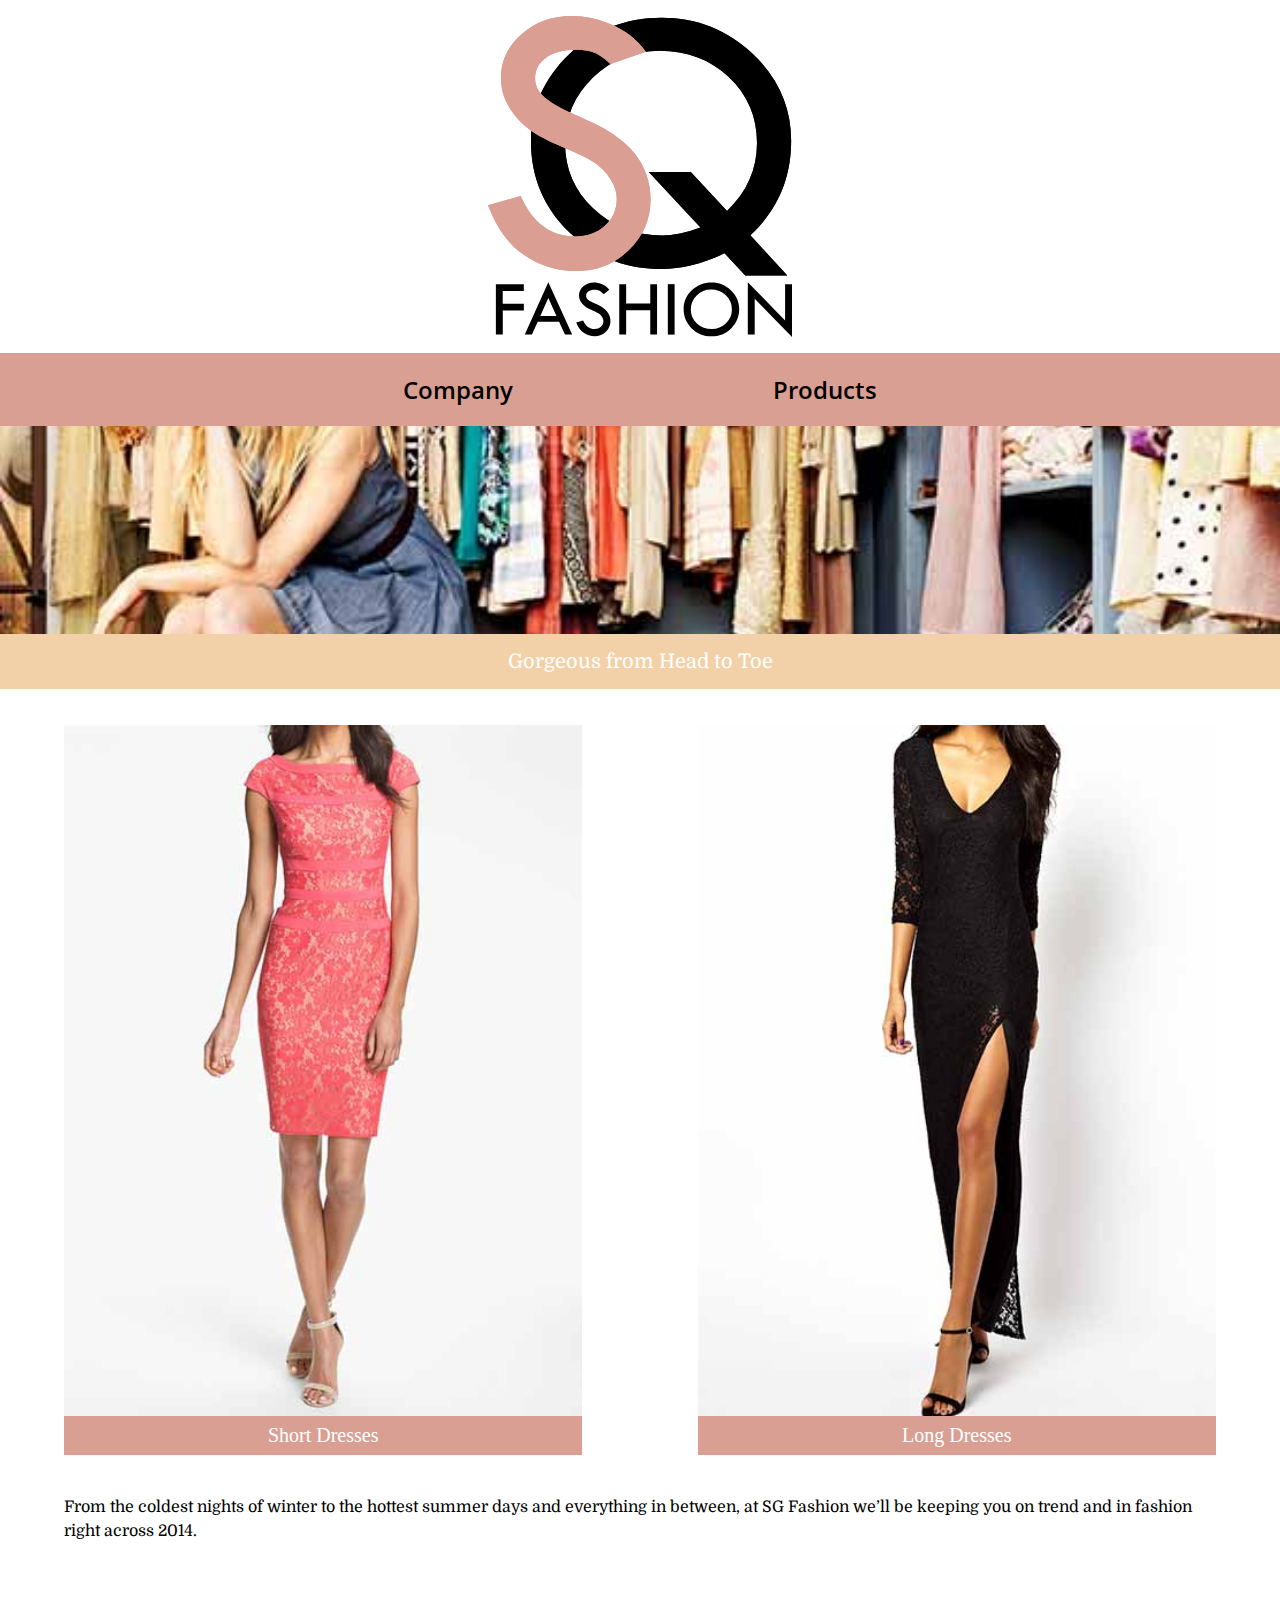
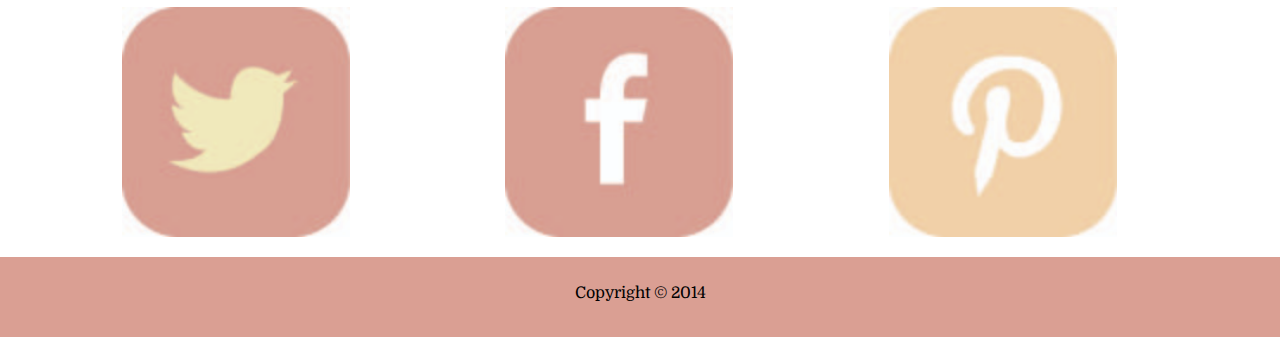
<file: index.html>
<!DOCTYPE html>
<html lang="en-ca">
<head>
	<meta charset="utf-8">
	<title>SQ Fashion</title>
	<meta name="viewport" content="width=device-width,initial-scale=1">
    <link href="css/general.css" rel="stylesheet">
    <link href='http://fonts.googleapis.com/css?family=Domine' rel='stylesheet' type='text/css'>
    <link href='http://fonts.googleapis.com/css?family=Open+Sans:400,700' rel='stylesheet' type='text/css'>
</head>
<body>
    
    <header>
        
        <a href="index.html"><img src="images/logo.svg" alt="Logo" class="logo"></a>

        <nav class="nav-top">
            <ul>
                <li><a href="company.html">Company</a></li>
                <li><a href="products.html">Products</a></li>
            </ul>
        </nav>
        
    </header>
    
    <div class="billboard">
		<h1>Gorgeous from Head to Toe</h1>
	</div>
    
    <article>
        
        <div class="bucket2">
            <figure><a href="products.html">
                <img src="images/dress1.jpg" alt="Short Dress"></a>
                <figcaption>Short Dresses</figcaption>
            </figure>
            <figure><a href="products.html">
                <img src="images/dress2.jpg" alt="Long Dress"></a>
                <figcaption>Long Dresses</figcaption>
            </figure>
        </div>
    
        <p>From the coldest nights of winter to the hottest summer days and everything in between, at SG Fashion we’ll be keeping you on trend and in fashion right across 2014.<p>

        <ul class="social">
            <li><a href="https://www.twitter.com"><img src="images/twitter.jpg" alt="twitter"></a></li>
            <li><a href="https://www.facebook.com"><img src="images/facebook.jpg" alt="facebook"></a></li>
            <li><a href="https://www.pinterest.com"><img src="images/pinterest.jpg" alt="pinterest"></a></li>
        </ul>
     
    </article>
    
    <footer>
        <p>Copyright © 2014</p>
    </footer>

</body>
</html>
</file>
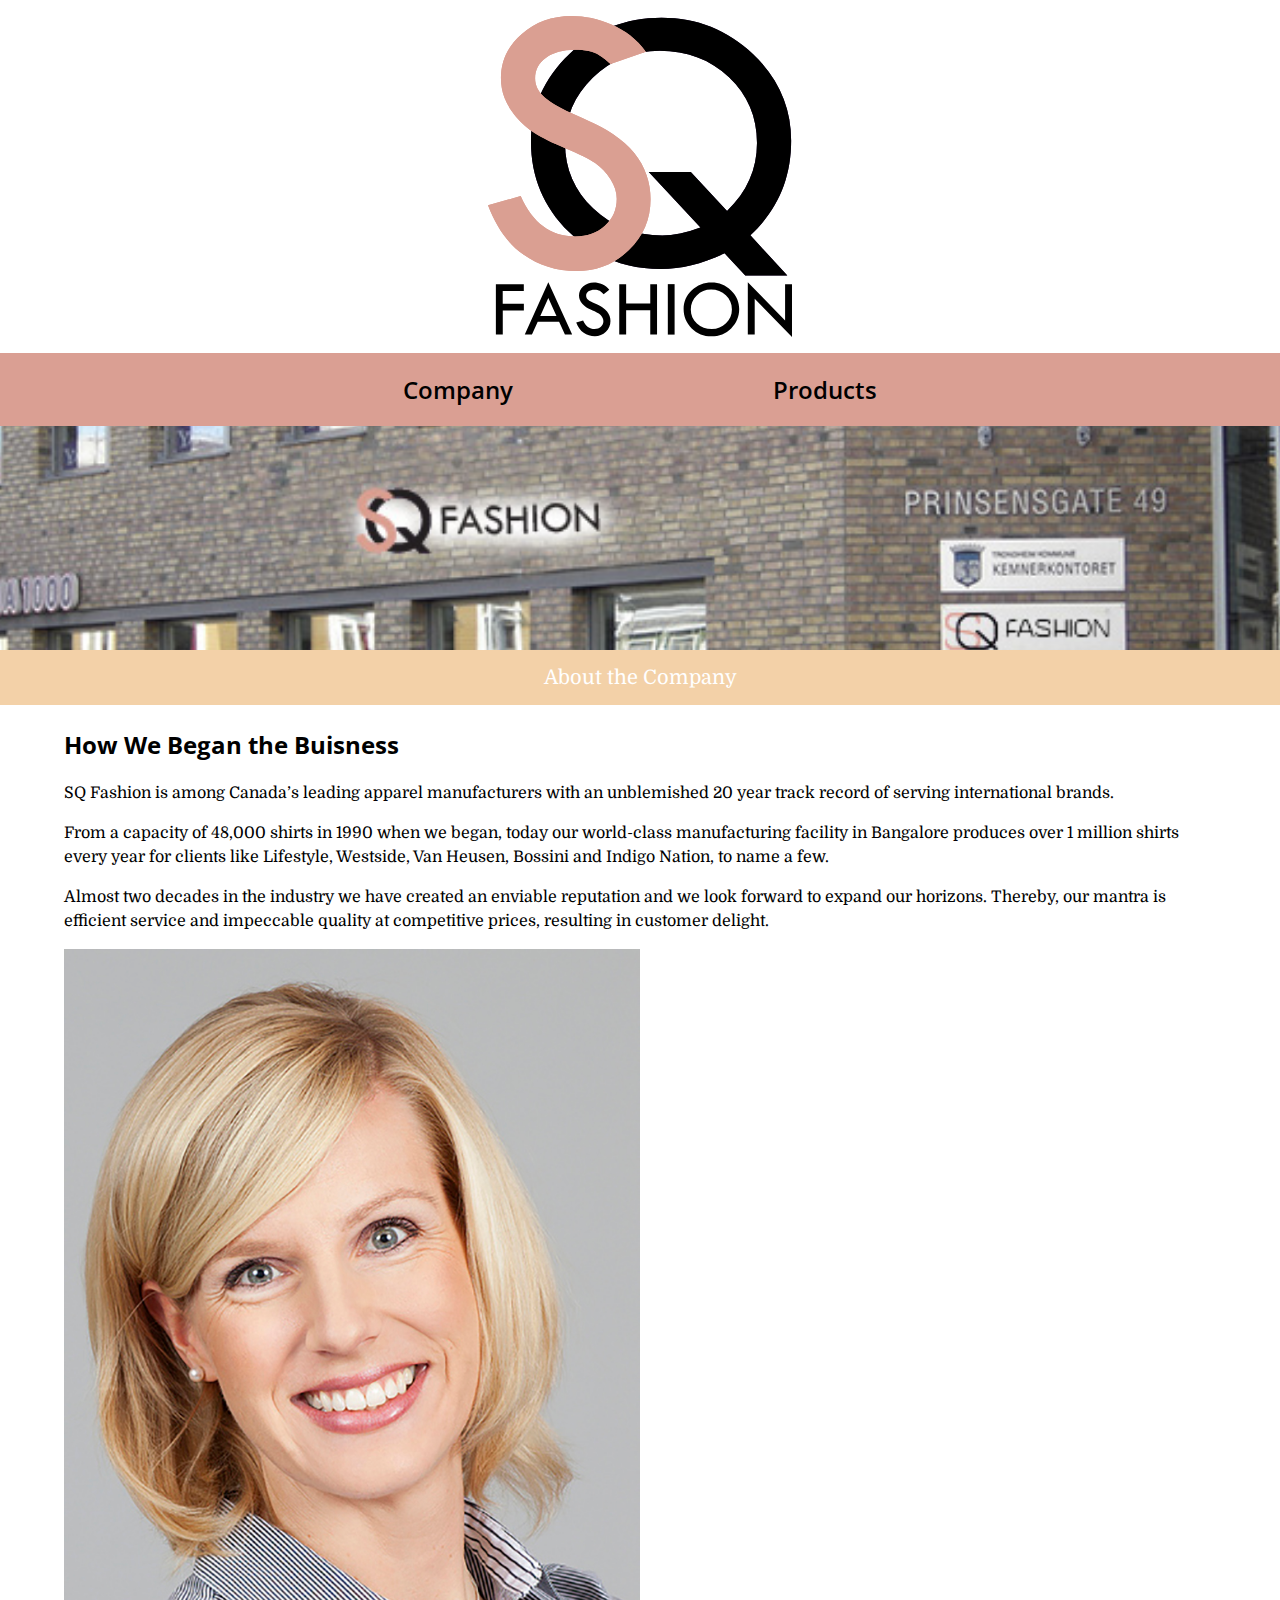
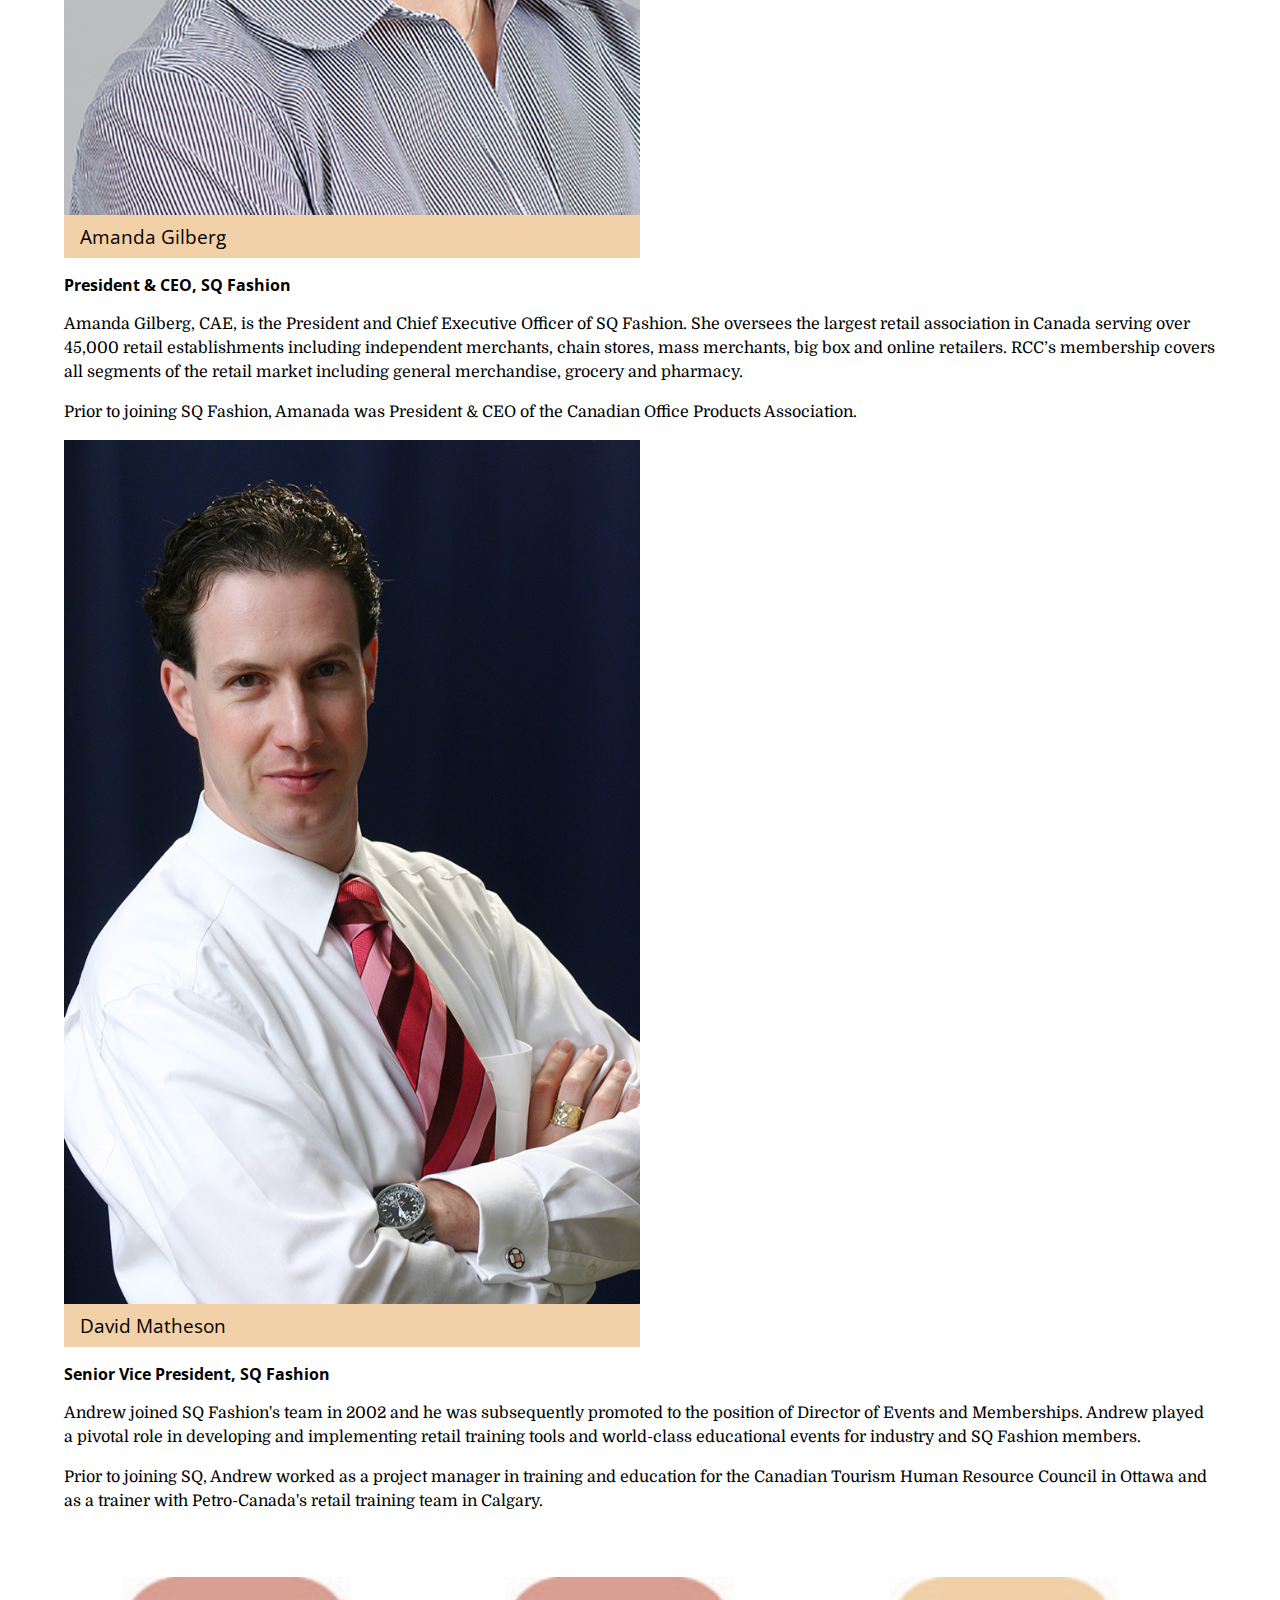
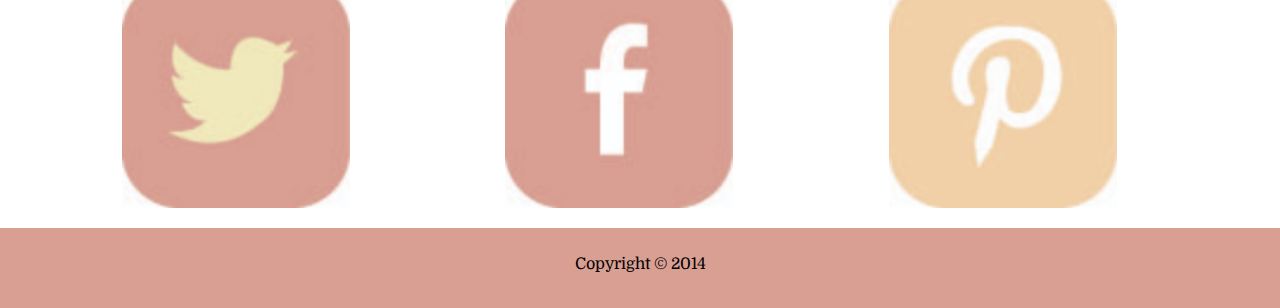
<file: company.html>
<!DOCTYPE html>
<html lang="en-ca">
<head>
	<meta charset="utf-8">
	<title>Company</title>
	<meta name="viewport" content="width=device-width,initial-scale=1">
    <link href="css/general.css" rel="stylesheet">
    <link href='http://fonts.googleapis.com/css?family=Domine' rel='stylesheet' type='text/css'>
    <link href='http://fonts.googleapis.com/css?family=Open+Sans:400,700' rel='stylesheet' type='text/css'>
</head>
<body>    
    
    <header>
        
        <a href="index.html"><img src="images/logo.svg" alt="Logo" class="logo"></a>
        
        <nav class="nav-top">
            <ul>
                <li><a href="company.html">Company</a></li>
                <li><a href="products.html">Products</a></li>
            </ul>
        </nav>
        
    </header>
    
    <div class="company"><h1>About the Company</h1></div>
    
    <article>
        
        <h2>How We Began the Buisness</h2>

        <p>SQ Fashion is among Canada’s leading apparel manufacturers with an unblemished 20 year track record of serving international brands.</p> 

        <p>From a capacity of 48,000 shirts in 1990 when we began, today our world-class manufacturing facility in Bangalore produces over 1 million shirts every year for clients like Lifestyle, Westside, Van Heusen, Bossini and Indigo Nation, to name a few.</p>
        <p>Almost two decades in the industry we have created an enviable reputation and we look forward to expand our horizons. Thereby, our mantra is efficient service and impeccable quality at competitive prices, resulting in customer delight.</p>
        
        <figure class="bucket3">
            <img src="images/manager%202.jpg" alt="Manager">
            <figcaption>Amanda Gilberg</figcaption>
        </figure>

        <h3>President & CEO, SQ Fashion</h3>
        <p>Amanda Gilberg, CAE, is the President and Chief Executive Officer of SQ Fashion. She oversees the largest retail association in Canada serving over 45,000 retail establishments including independent merchants, chain stores, mass merchants, big box and online retailers. RCC’s membership covers all segments of the retail market including general merchandise, grocery and pharmacy.</p>
        <p>Prior to joining SQ Fashion, Amanada was President & CEO of the Canadian Office Products Association.</p>

        <figure class="bucket3">
            <img src="images/manager.jpg" alt="Manager">
            <figcaption>David Matheson</figcaption>
        </figure>

        <h3>Senior Vice President, SQ Fashion</h3>
        <p>Andrew joined SQ Fashion's team in 2002 and he was subsequently promoted to the position of Director of Events and Memberships. Andrew played a pivotal role in developing and implementing retail training tools and world-class educational events for industry and SQ Fashion members.
        <p>Prior to joining SQ, Andrew worked as a project manager in training and education for the Canadian Tourism Human Resource Council in Ottawa and as a trainer with Petro-Canada's retail training team in Calgary.</p>

        <ul class="social">
            <li><a href="https://www.twitter.com"><img src="images/twitter.jpg" alt="twitter"></a></li>    
            <li><a href="https://www.facebook.com"><img src="images/facebook.jpg" alt="facebook"></a></li>
            <li><a href="https://www.pinterest.com"><img src="images/pinterest.jpg" alt="pinterest"></a></li>   
        </ul>
     
    </article>
    
    <footer>
        <p>Copyright © 2014</p>
    </footer>

</body>
</html>
</file>
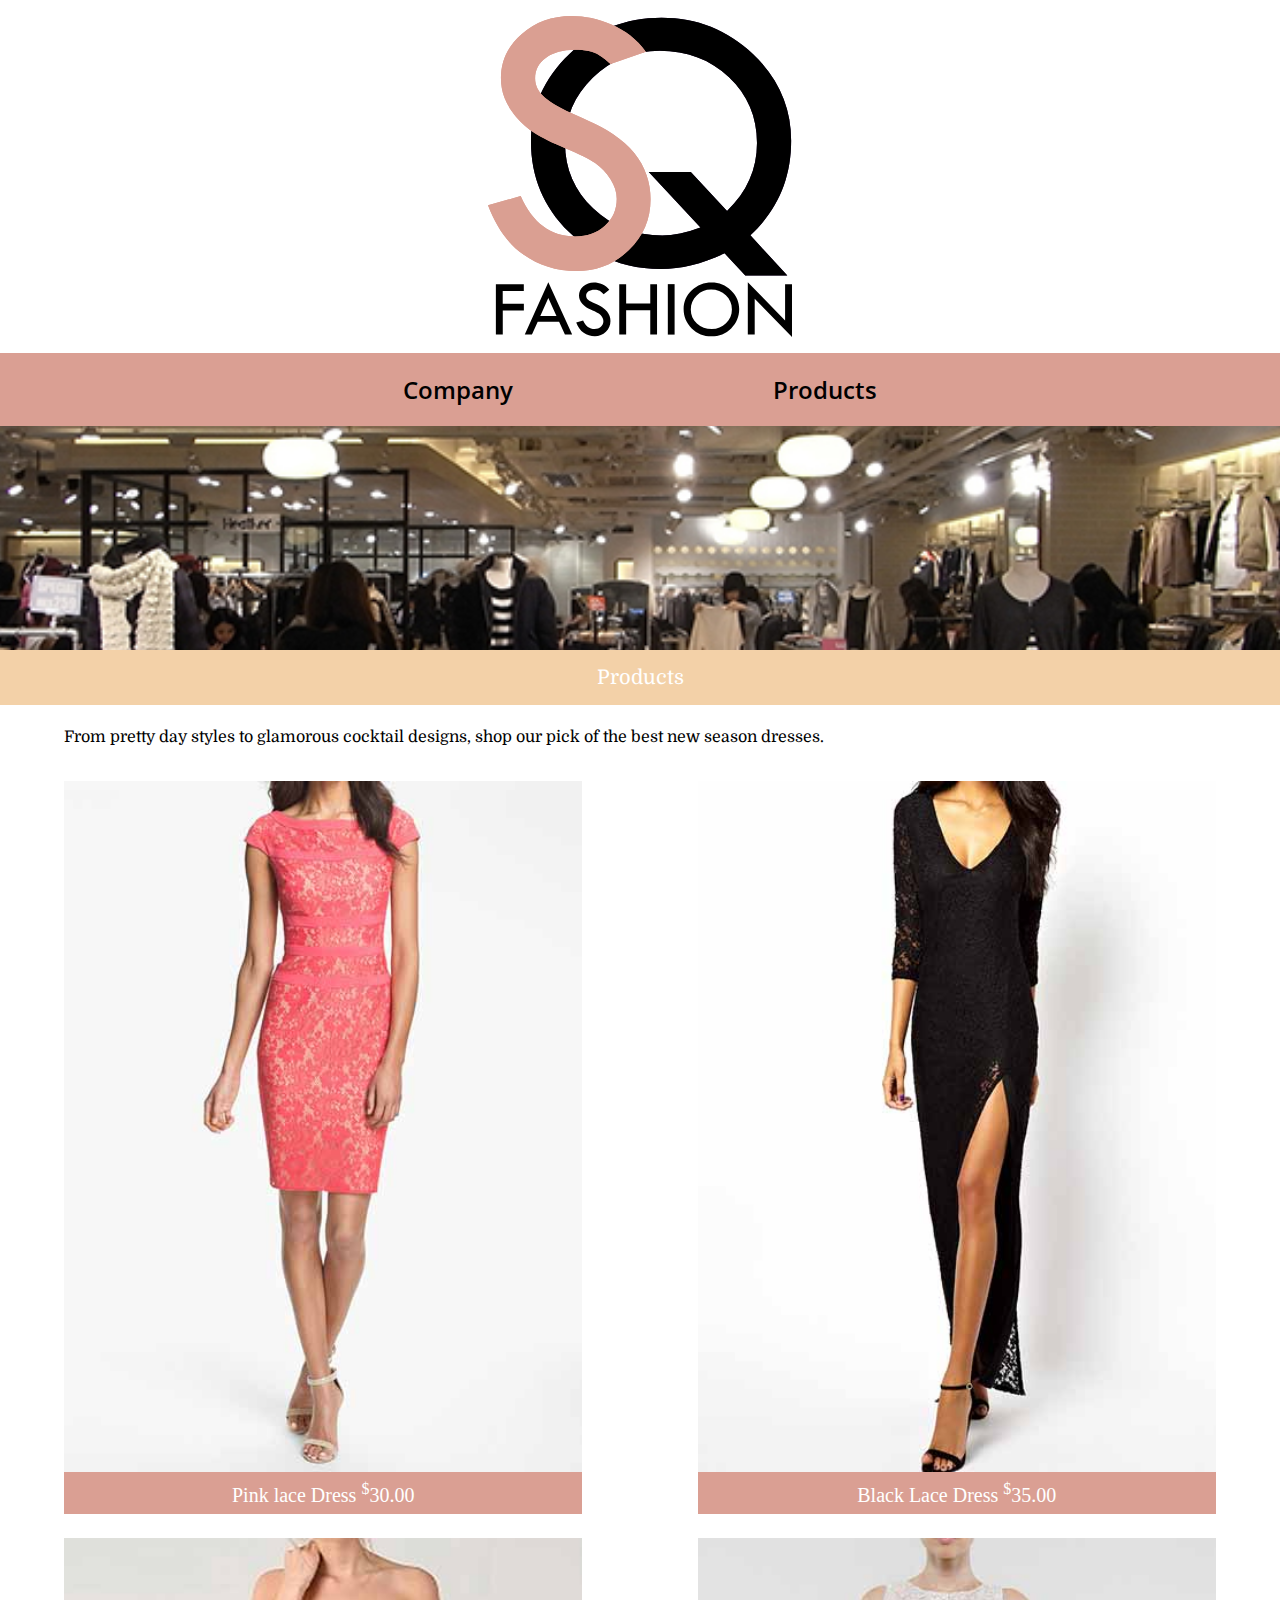
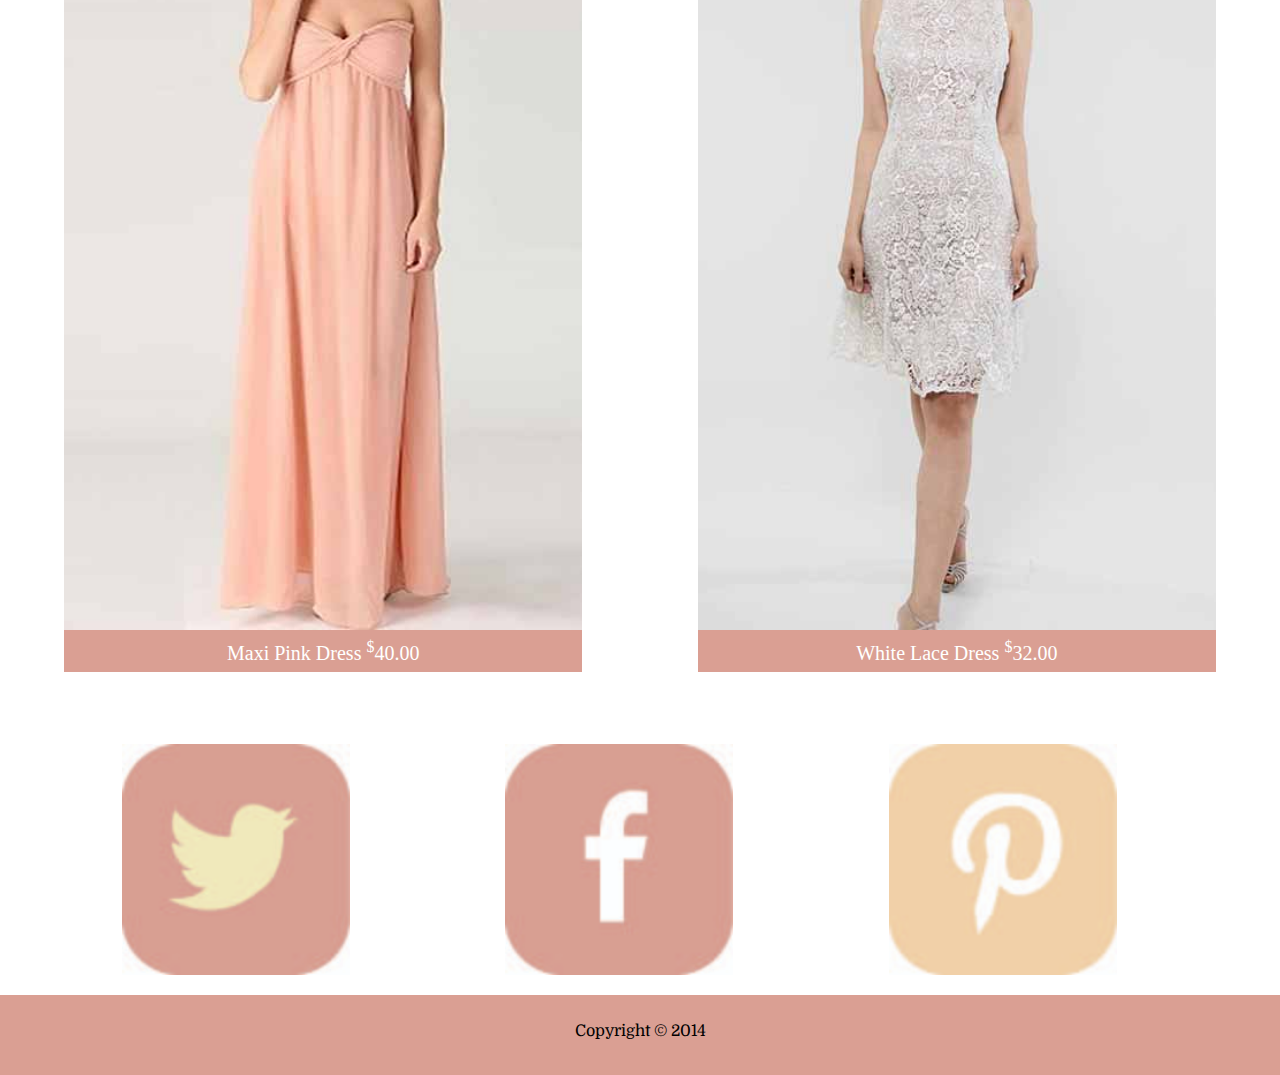
<file: products.html>
<!DOCTYPE html>
<html lang="en-ca">
<head>
	<meta charset="utf-8">
	<title>SQ Fashion</title>
	<meta name="viewport" content="width=device-width,initial-scale=1">
    <link href="css/general.css" rel="stylesheet">
    <link href='http://fonts.googleapis.com/css?family=Domine' rel='stylesheet' type='text/css'>
    <link href='http://fonts.googleapis.com/css?family=Open+Sans:400,700' rel='stylesheet' type='text/css'>
</head>
<body>
    
    <header>
        
        <a href="index.html"><img src="images/logo.svg" alt="Logo" class="logo"></a>
        
        <nav class="nav-top">
            <ul>
                <li><a href="company.html">Company</a></li>
                <li><a href="products.html">Products</a></li>
            </ul>
        </nav>
        
    </header>
    
    <div class="product">    
    <h1>Products</h1>
    </div>
    
    <article>
        
        <p>From pretty day styles to glamorous cocktail designs, shop our pick of the best new season dresses.</p>

        <div class="bucket2">
        <figure>
            <img src="images/dress1.jpg" alt="dress5">
            <figcaption>Pink lace Dress <sup>$</sup>30.00</figcaption>
        </figure>

        <figure>
            <img src="images/dress2.jpg" alt="dress6">
            <figcaption>Black Lace Dress <sup>$</sup>35.00</figcaption>
        </figure> 
        <figure>
            <img src="images/maxidress.jpg" alt="maxidress">
            <figcaption>Maxi Pink Dress <sup>$</sup>40.00</figcaption>
        </figure>
        <figure>
            <img src="images/dress4.jpg" alt="dress9">
            <figcaption>White Lace Dress <sup>$</sup>32.00</figcaption>
        </figure>
        </div>

        <ul class="social">
            <li><a href="https://www.twitter.com"> <img src="images/twitter.jpg" alt="twitter"></a></li>
            <li><a href="https://www.facebook.com"> <img src="images/facebook.jpg" alt="facebook"></a></li>
            <li><a href="https://www.pinterest.com"> <img src="images/pinterest.jpg" alt="pinterest"></a></li>
        </ul>

    </article>
    
    <footer>
        <p>Copyright © 2014</p>
    </footer>

</body>
</html>
</file>
<file: css/general.css>
@charset "utf-8";

@-moz-viewport { width: device-width; scale: 1; }
@-ms-viewport { width: device-width; scale: 1; }
@-o-viewport { width: device-width; scale: 1; }
@-webkit-viewport { width: device-width; scale: 1; }
@viewport { width: device-width; scale: 1; }

* {
	-moz-box-sizing: border-box;
	-webkit-box-sizing: border-box;
	box-sizing: border-box;
}

html {
	-moz-text-size-adjust: 100%;
	-ms-text-size-adjust: 100%;
	-webkit-text-size-adjust: 100%;
	text-size-adjust: 100%;
    font-size: 100%;
}

img {
	width: 100%;
    display: block;
    padding: 0;
}

body {
    margin: 0;
    padding: 0;
}

header {
    background-color: white;
}

.logo {
    width: 25%;
    height: auto;
    margin: .5rem auto;
    position: static;
    padding: .5rem;
}

.nav-top {
    background-color: #da9f93;
}

.nav-top ul {
    margin: 0;
    padding: 0;
    text-align: center;
}

.nav-top li{
    margin: 0;
    padding: 0;
    display: inline;
    font-family: 'Open Sans', Helvetica, Arial, sans-serif;
    font-weight: 600;
}

.nav-top a, 
.nav-top a:link
.nav-top a:visited {
    display: inline-block;
    margin: 0;
    padding: 1.25rem 10%;
    color: black;
    font-size: 1.5rem;
    text-decoration: none;
}

.selected {
    background-color: #f3d1a8;
}

.billboard {
    background-image: url(../images/mainimage.jpg);
    background-repeat: no-repeat;
    background-position: center center;
    background-size: 100%;
    margin: 0 0;
    overflow: hidden;
}

.billboard h1 {
    margin: 13rem 0 0;
    background-color: #f3d1a8;
    text-align: center;
    color: white;
    font-weight: 200;
    font-size: 1.25rem;
    padding: 1rem 10%;
    font-family: 'Domine', 'Book Antiqua', Palatino, serif;
}

.product {
    background-image: url(../images/storefront.jpg);
    background-repeat: no-repeat;
    background-position: center center;
    background-size: 120%;
    overflow: hidden;
}

.product h1 {
    margin: 14rem 0 0;
    background-color: #f3d1a8;
    font-size: 1.25rem;
    text-align: center;
    font-family: 'Domine', 'Book Antiqua', Palatino, serif;
    font-weight: 200;
    color: white;
}

sup {
    font-size: 1rem;
}

article {
    margin: 0;
    padding: .25rem 5%;
}

h1 {
    margin: 0 0 1.5rem;
    padding: 1rem 10%;
    font-size: 2rem;
}

h2 {
    font-size: 1.5rem;
    font-family: 'Open Sans', Helvetica, Arial, sans-serif;
}

h3 {
    font-size: 1rem;
    font-family: 'Open Sans', Helvetica, Arial, sans-serif; 
    margin: 1rem 0;
}

figure {
    margin: 0 auto 1.5rem;
    width: 50%;
}

figure a,
figurea:link,
figure a:visited {
    font-size: 1rem;
    text-decoration: none;
}

.bucket2 {
    overflow: hidden;
    margin-top: 2rem;
}

.bucket2 figure {
    float: left;
    width: 45%; 
    margin: 0 10% 1.5rem 0; 
    padding: 0;
}

.bucket2 figure:nth-child(even) {
 margin: 0;     
}

.bucket2 figcaption {
    text-decoration: none; 
    margin: 0; 
    padding: .5rem 10%;
    color: white; 
    background-color: #da9f93; 
    font-size: 1.25rem;
    text-align: center;
}
   
.company {
    background-image: url(../images/company.jpg);
    background-repeat: no-repeat;
    background-position: center center;
    background-size: 120%;
    margin: 0 0;
    overflow: hidden;
    width: 100%;
}

.company h1 {
    margin: 14rem 0 0;
    text-align: center;
    font-size: 1.25rem;
    font-weight: 200;
    color: white;
    background-color: #f3d1a8;
    font-family: 'Domine', 'Book Antiqua', Palatino, serif;
}

.social {
    overflow: hidden;
    margin: 0;
    padding: 0 5%;
    position: static;
}

.social li {
    float: left;
    width: 22%;
    list-style-type: none;
    margin: 3rem 15% 1rem 0;
    padding: 0;
}

.social li:last-child {
    margin-right: 0;
}

.bucket3 {
    overflow: hidden;
    margin: 0;
    padding: 0;
}

.bucket3 img {
    float: left;
    width: 100%;
    overflow: hidden;
}

.bucket3 figcaption {
    float: left;
    width: 100%;
    margin: 0;
    padding: .5rem 1rem;
    font-size: 1.2rem;
    background-color: #f3d1a8;
    font-family: 'Open Sans', Helvetica, Arial, sans-serif;
}

footer {
    background-color: #da9f93;
    margin: 0; 
    padding: .5rem 0 1rem;
    overflow: hidden;
}

footer p {
    text-align: center;
}

p {
    font-size: 1rem;
    line-height: 1.5rem;
    font-family: 'Domine', 'Book Antiqua', Palatino, serif;
}
</file>
